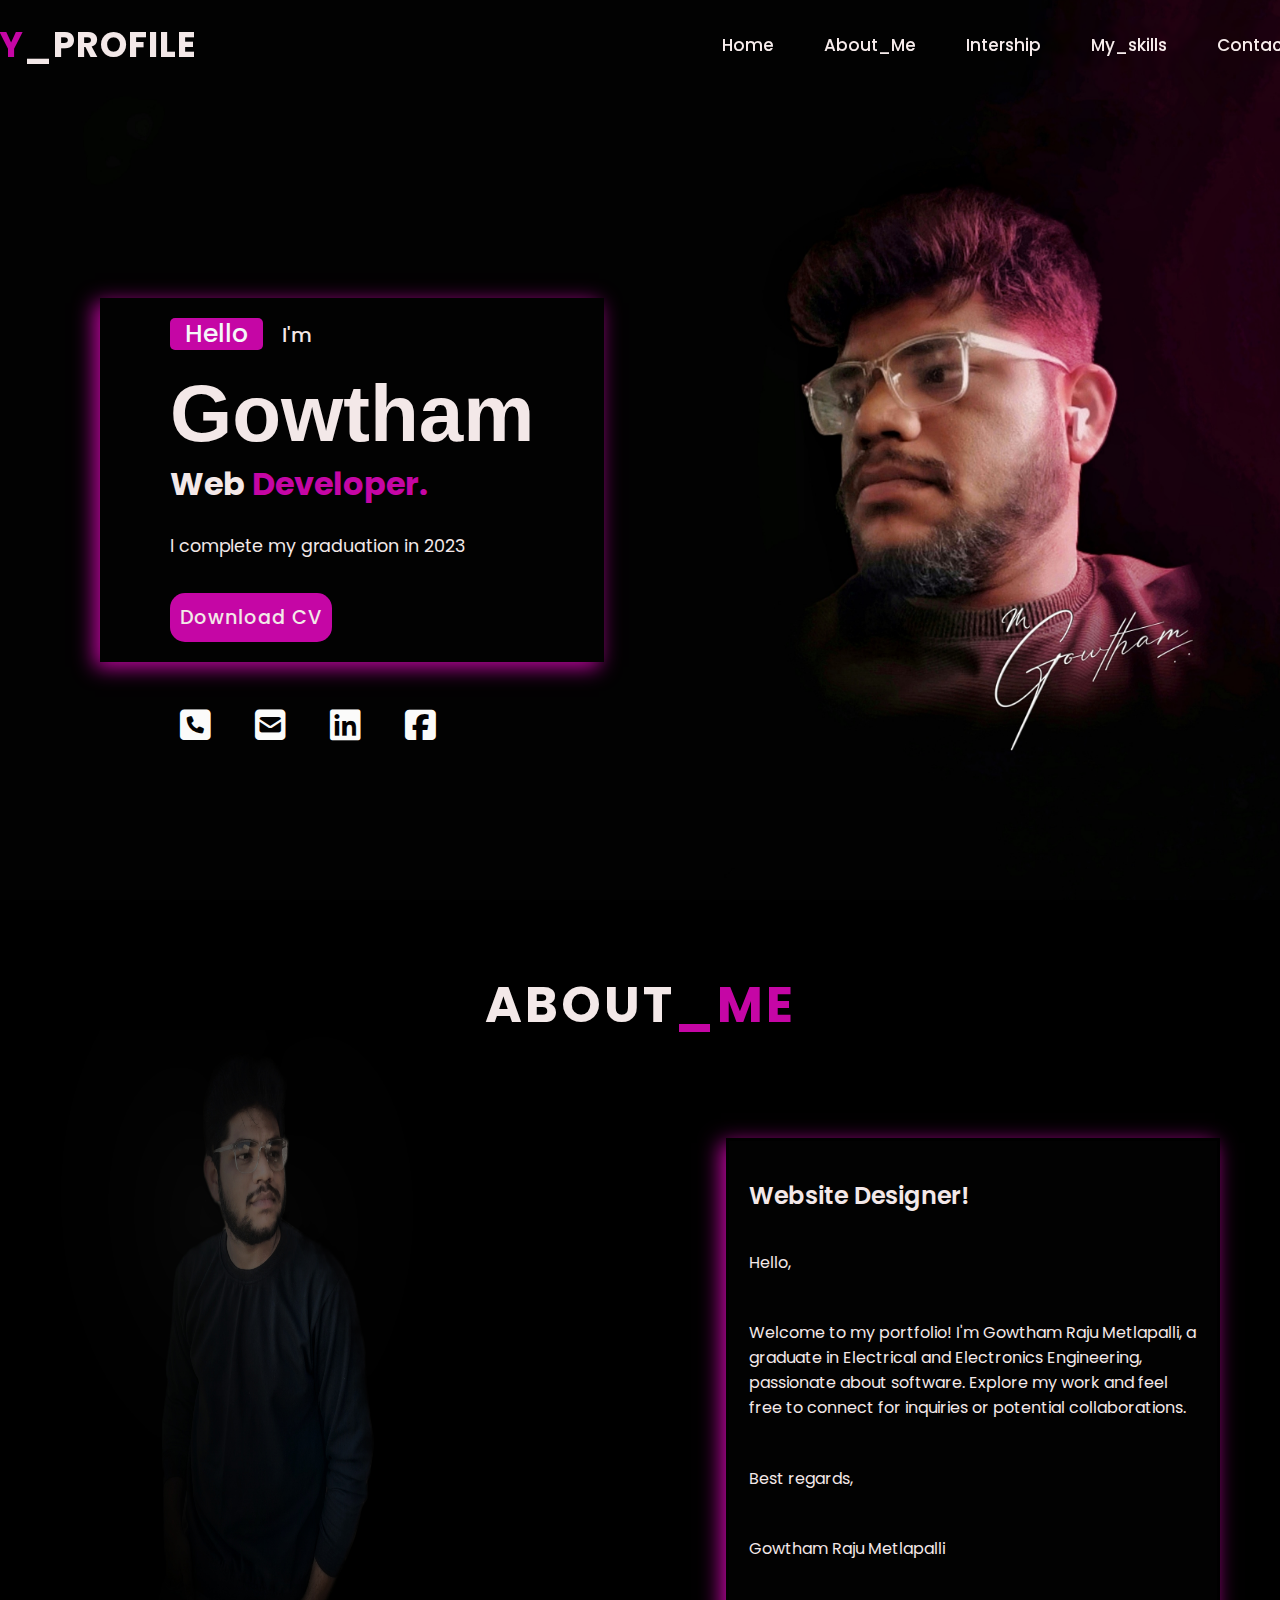
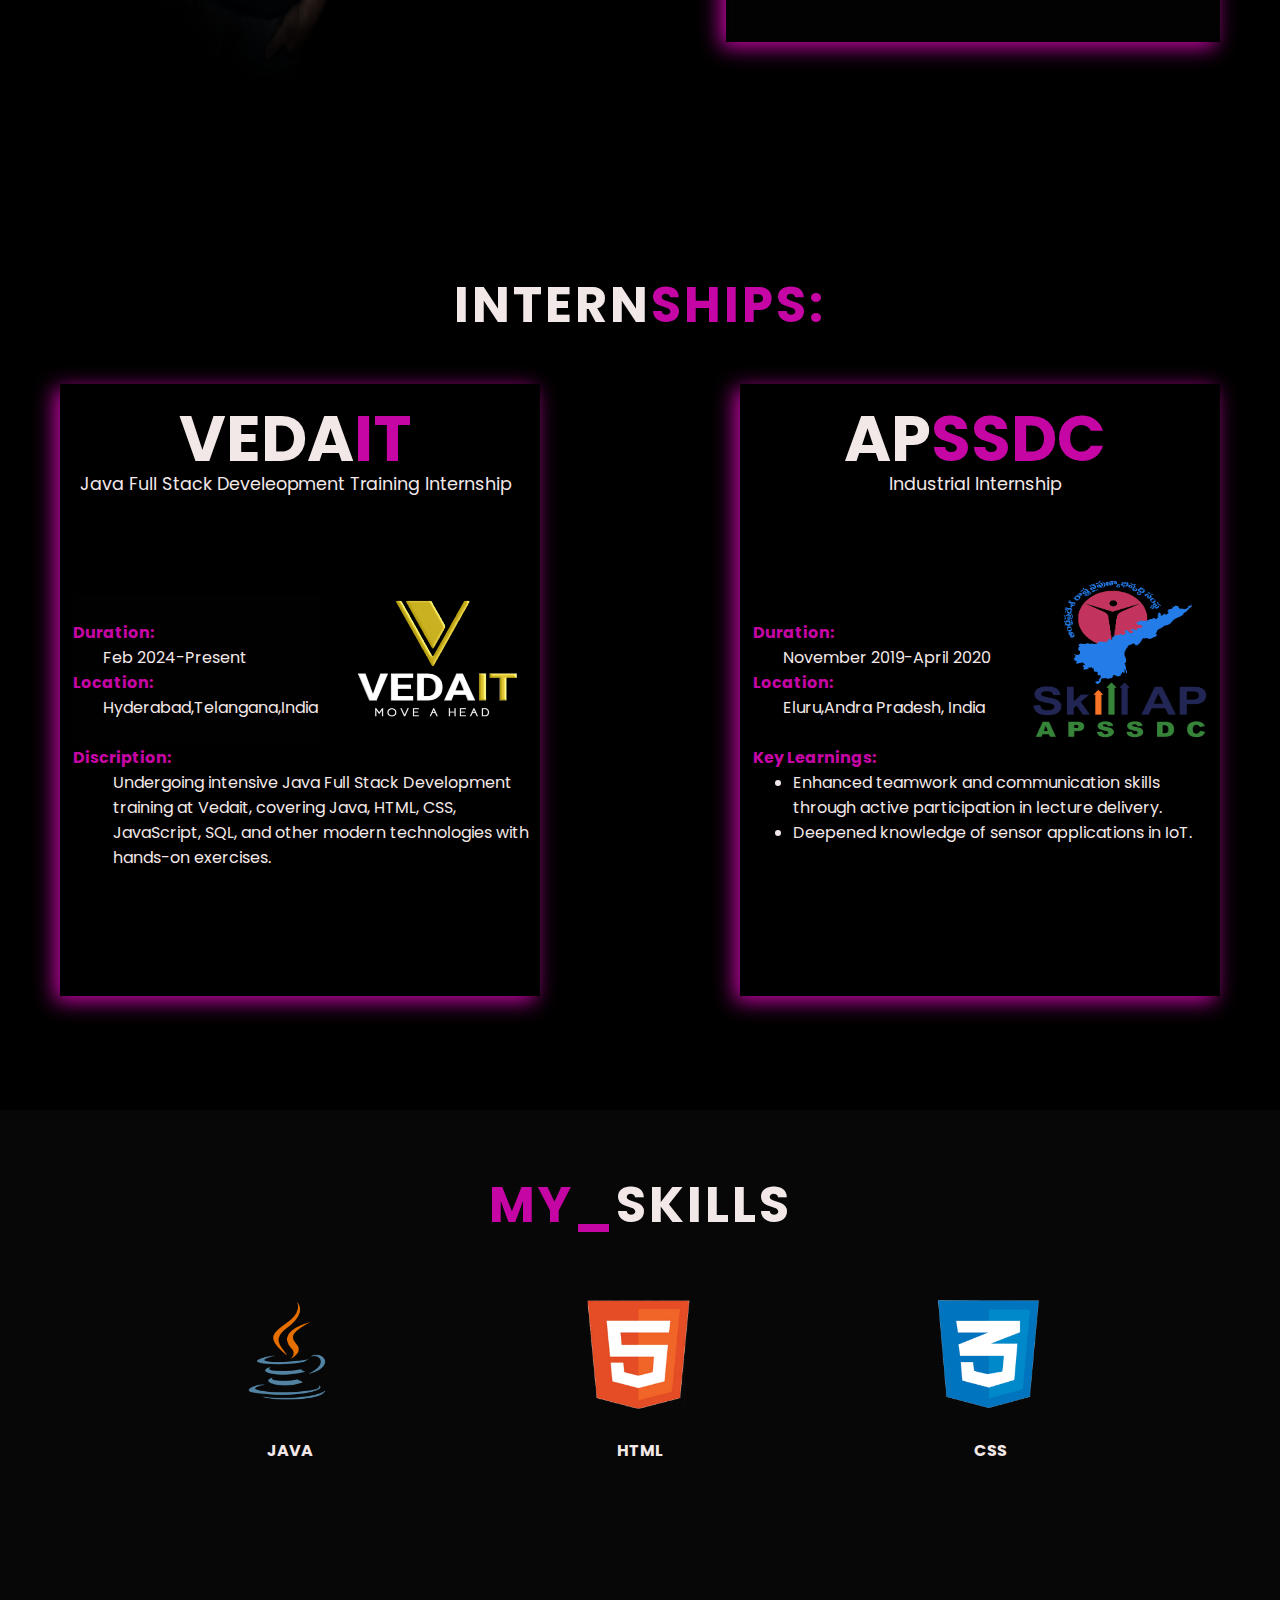
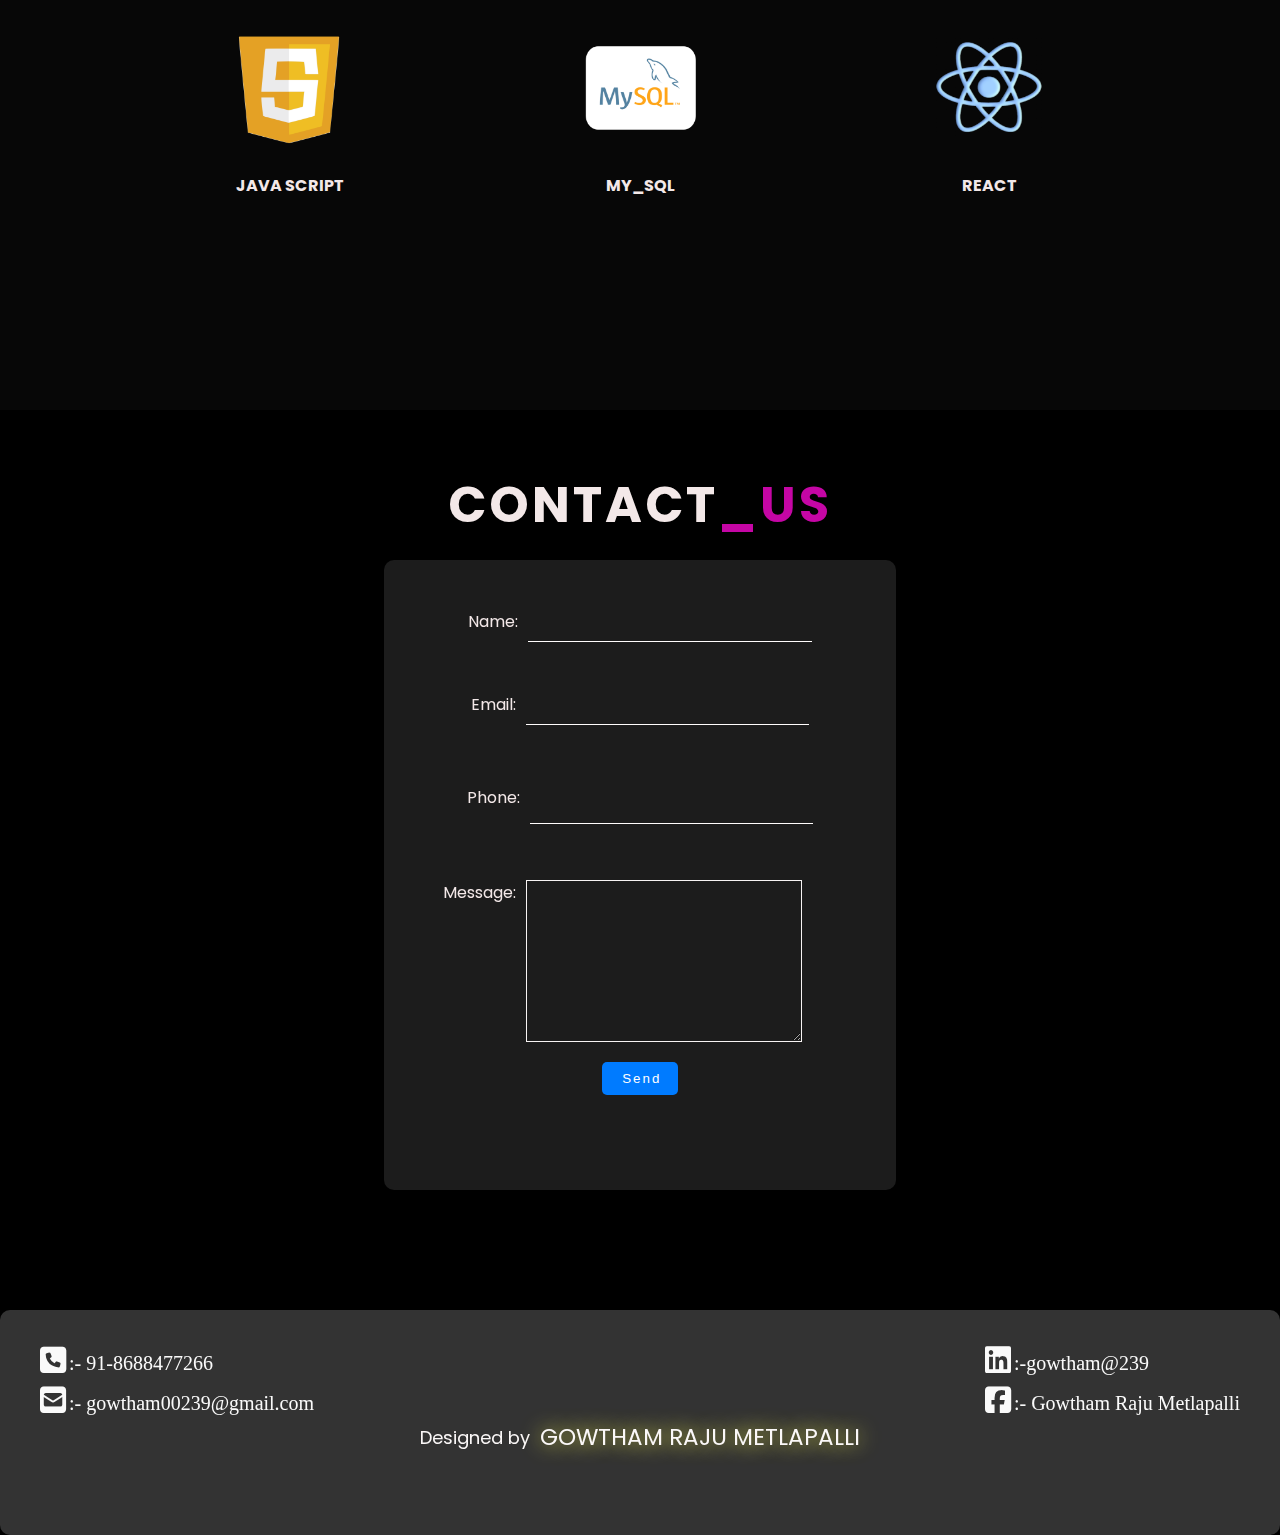
<file: index.html>
<!DOCTYPE html>
<html lang="en">
<head>
    <meta charset="UTF-8">
    <meta name="viewport" content="width=device-width, initial-scale=1.0">
    <link rel="stylesheet" href="index.css"/>
    <link rel="stylesheet" href="https://cdnjs.cloudflare.com/ajax/libs/font-awesome/6.5.1/css/all.min.css"/>

    <title>My_project</title>
</head>
<body>
    <div class="overall">
        <header>
            <a href="#" class="logo"><span>MY</span>_PROFILE</a>
            <ul class="navlist">
                <li><a href="#home" class="active">Home</a></li>
                <li><a href="#aboutme">About_Me</a></li>
                <li><a href="#intern">Intership</a></li>
                <li><a href="#skills">My_skills</a></li>
                <li><a href="#contact">Contact</a></li>
            </ul>
            <div class="menu-icon" id="menu-icon"></div>
        </header>

        <!-- home section -->

        <section class="home" id="home">
             <div class="home-shadow">
                <div class="home-text">

                  <div class="slide">
                      <span class="one">Hello</span>
                      <span class="two">I'm</span>
                  </div>
                    <h1>Gowtham</h1>
                    <h3>Web <span>Developer.</span></h3>
                    <p>I complete my graduation in 2023</p>
                  <div class="buttom">
                     <a href="https://drive.google.com/file/d/1J_DPB0yvGuO68vH9JXEGrk_2hTkgESmU/view?usp=sharing" class="btn">Download CV</a>
                  </div>
                  <div class="social">
                    <a href="#" class="phone"><i class="fa-solid fa-square-phone"></i></a>
                    <a href="#" class="mail"><i class="fa-solid fa-square-envelope"></i></a>
                    <a href="#" class="linkdin"><i class="fa-brands fa-linkedin"></i></a>
                    <a  href="https://www.facebook.com/Friendlygowtham/" class="facebook"><i class="fa-brands fa-square-facebook"></i></a>
                 </div>
                </div>
            </div>
           </section>
           <!-- about section -->
        <section class="aboutme" id="aboutme">
            <div class="about_title">
                <h2 class="about_title_text">ABOUT<span>_ME</span></h2>
            </div>
            <div class="about_content">
           <div class="aboutimg">
            <img src="myaboutpic2.png" width="20%" height="20%">
           </div>
            <div class="abouttext">
                <h4>Website Designer!</h4>
                <div class="sub_abouttext">
                  <p> Hello,</p> 
                    
                    <p>  Welcome to my portfolio! I'm Gowtham Raju Metlapalli, a graduate in Electrical and Electronics Engineering, passionate about software. Explore my work and feel free to connect for inquiries or potential collaborations.</p> 
                    
                    <p>Best regards,  </p>
                    <p>Gowtham Raju Metlapalli</p>
                
                </div>
                <!-- <a href="#" class="btn">More About</a> -->
            </div>
         </div>
        </section>
        <!-- Internship section -->
        <section class="intern"  id="intern">
            <div class="intern_title">
                <h2 class="intern_title_text">INTERN<span>SHIPS:</span></h2>
            </div>
            <div class="cource">
                <div class="java_dev">
                    <div class="java_title">
                    <h2 class="vedait">VEDA<span>IT</span></h2>
                    <p class="java1">Java Full Stack Develeopment Training Internship </h4>
                    </div>
                    <div class="java_block_text">
                        <div class="java__text">
                        <p class="java2" ><strong><span>Duration:</span></strong><br><p class="veda_location">Feb 2024-Present</p></p>
                        <p class="java2" ><strong><span>Location:</span></strong><br><p class="veda_location">Hyderabad,Telangana,India</p></p>
                        </div>
                    <div class="java_img">
                         <img  src="vedait_png.png">
                    </div>  
                    <div class="java_diss">
                     <p class="java3"><strong><span>Discription:</span></strong><br></p>
                     <div class="java_diss_text">
                       <p>Undergoing intensive Java Full Stack Development training at Vedait, covering Java, HTML, CSS, JavaScript, SQL, and other modern technologies with hands-on exercises.</p>
                      </div>
                    </div>
                </div>
                </div>
                <!-- ----------------------------------- -->
                <div class="apssdc_dev">
                    <div class="apssdc_title">
                    <h2 class="apssdc_eee">AP<span>SSDC</span></h2>
                    <p class="apssdc1">Industrial Internship</h4>
                    </div>
                    <div class="apssdc_block_text">
                        <div class="apssdc__text">
                        <p class="apssdc2" ><strong><span>Duration:</span></strong><br><p class="apssdc_location">November 2019-April 2020</p></p>
                        <p class="apssdc2" ><strong><span>Location:</span></strong><br><p class="apssdc_location">Eluru,Andra Pradesh, India</p></p>
                        </div>
                    <div class="apssdc_img">
                         <img  src="APSSDC.png">
                    </div>  
                    <div class="apssdc_diss">
                     <p class="apssdc3"><strong><span>Key Learnings:</span></strong><br></p>
                     <div class="apssdc_diss_text">
                        <ul>
                            <li>Enhanced teamwork and communication skills through active participation in lecture delivery.</li>
                             <li>Deepened knowledge of sensor applications in IoT.</li>
                        </ul>
                    </div>
                </div>
                </div>
                </div>
                </div>
        </section>
        <!-- skills section -->
        <section class="skills" id="skills">
            <!-- <div class="skills_overall"> -->
                <div class="skills_title">
                    <h2 class="skills_tag"><span>MY_</span>SKILLS</h2>
                </div>
                <div class="skills_elements">
                    <div class="skills_sub_div">
                         <img id="java" src="java1.png">
                         <h4>JAVA</h4>
                    </div>
                    <div class="skills_sub_div">
                        <img  id="html" src="html1.png">
                        <h4>HTML</h4>
                    </div> 
                    <div class="skills_sub_div">
                        <img id="css" src="css1.png">
                        <h4>CSS</h4>
                    </div> 
                    <div class="skills_sub_div">
                        <img id="js" src="js1.png">
                        <h4>JAVA SCRIPT</h4>
                    </div> 
                    <div class="skills_sub_div">
                        <img id="my_sql" src="my_sql1.png">
                        <h4>MY_SQL</h4>
                    </div>
                    <div class="skills_sub_div">
                        <img id="reat_js" src="react1.png">
                        <h4>REACT</h4>
                    </div>
                </div>
            <!-- </div> -->
        </section>
                <!-- contact section -->
        <section class="contact" id="contact">
            <div class="contact_title">
                <h2 class="contact_title_text"> CONTACT<span>_US</span></h2>
            </div>
            <div class="contact_form">
                <form action="mailto:gowtham00239@example.com" method="post">
                    <div class="form-group">
                        <div class="form_group_div">
                        <label for="name">Name:</label>
                        <input type="text" id="name" name="name" required>
                        </div>

                        <div class="form_group_div">
                        <label for="email">Email:</label>
                        <input type="email" id="email" name="email" required>
                        </div>

                        <div class="form_group_div">
                        <label for="phone_num">Phone:</label>
                        <input type="tel" id="phone" name="phone" required>
                        </div>

                        <div class="form_group_div_message">
                        <label for="message">Message:</label>
                        <textarea id="message" name="message" rows="4" required></textarea>
                        </div>

                    </div>
                    <div class="submit_div">
                    <button  type="submit">Send</button>
                    </div>
                </form>
            </div>
        </section>
        <!-- footer -->
        <footer>
            <div class="footer_contact_all">
            <div class="footer_contacts1">
            <a href="tel:8688477266" class="footer_icons" ><i id="phone" class="fa-solid fa-square-phone"></i> <p class="footer_icons_data">  :- 91-8688477266</p></a>
            <a href="mailto:gowtham00239@gmail.com" class="footer_icons" ><i id="mail" class="fa-solid fa-square-envelope"></i> <p class="footer_icons_data">  :- gowtham00239@gmail.com</p></a>
            </div>
            <div class="footer_contacts2">
            <a href="#"  class="footer_icons"  ><i id="linkdin" class="fa-brands fa-linkedin"></i><p class="footer_icons_data">  :-gowtham@239</p></a>
            <a  href="https://www.facebook.com/Friendlygowtham/"  class="footer_icons" ><i id="facebook" class="fa-brands fa-square-facebook"></i><p class="footer_icons_data">  :- Gowtham Raju Metlapalli</p></a>
           </div>
           </div>
           <div class="designer_all">
           <P class="designer">Designed by<p class="designer_name">GOWTHAM RAJU METLAPALLI</strong></P>
           </div>
        </footer>
        
    </div>
</body>
</html>
</file>
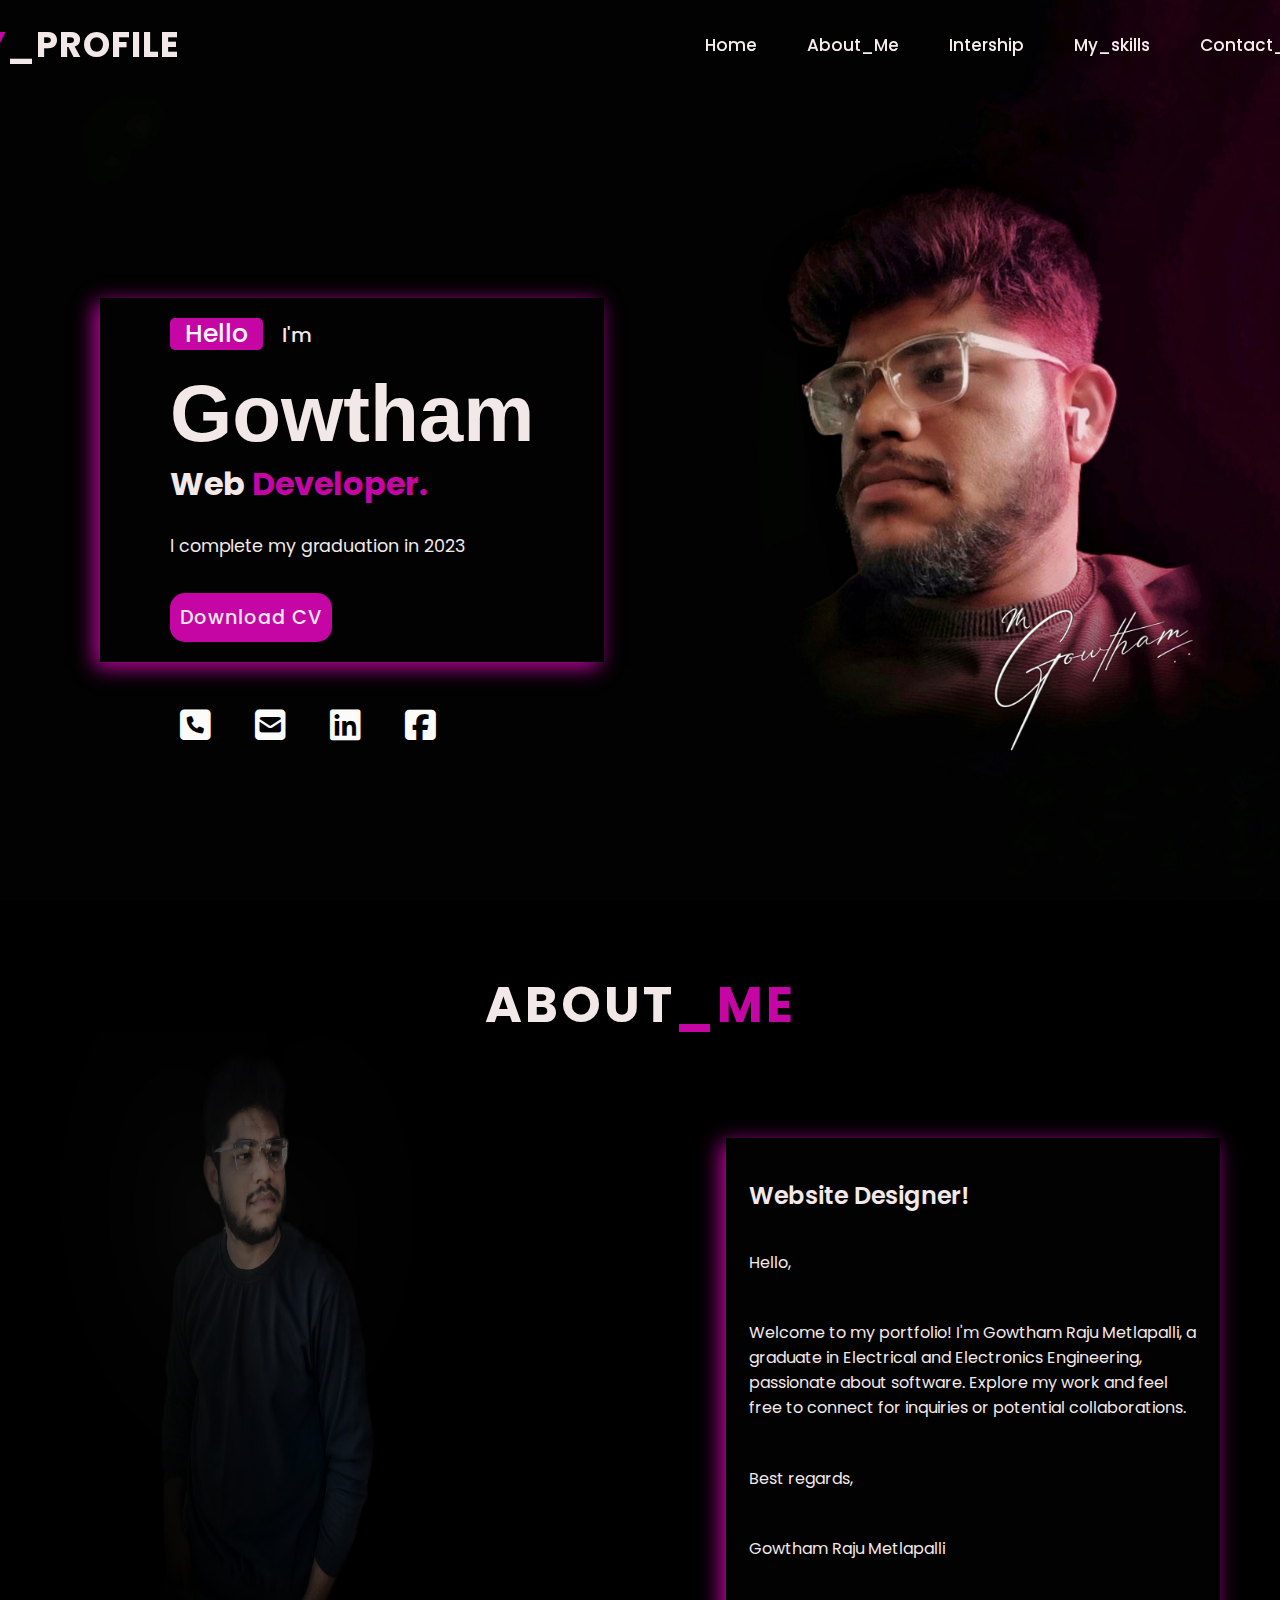
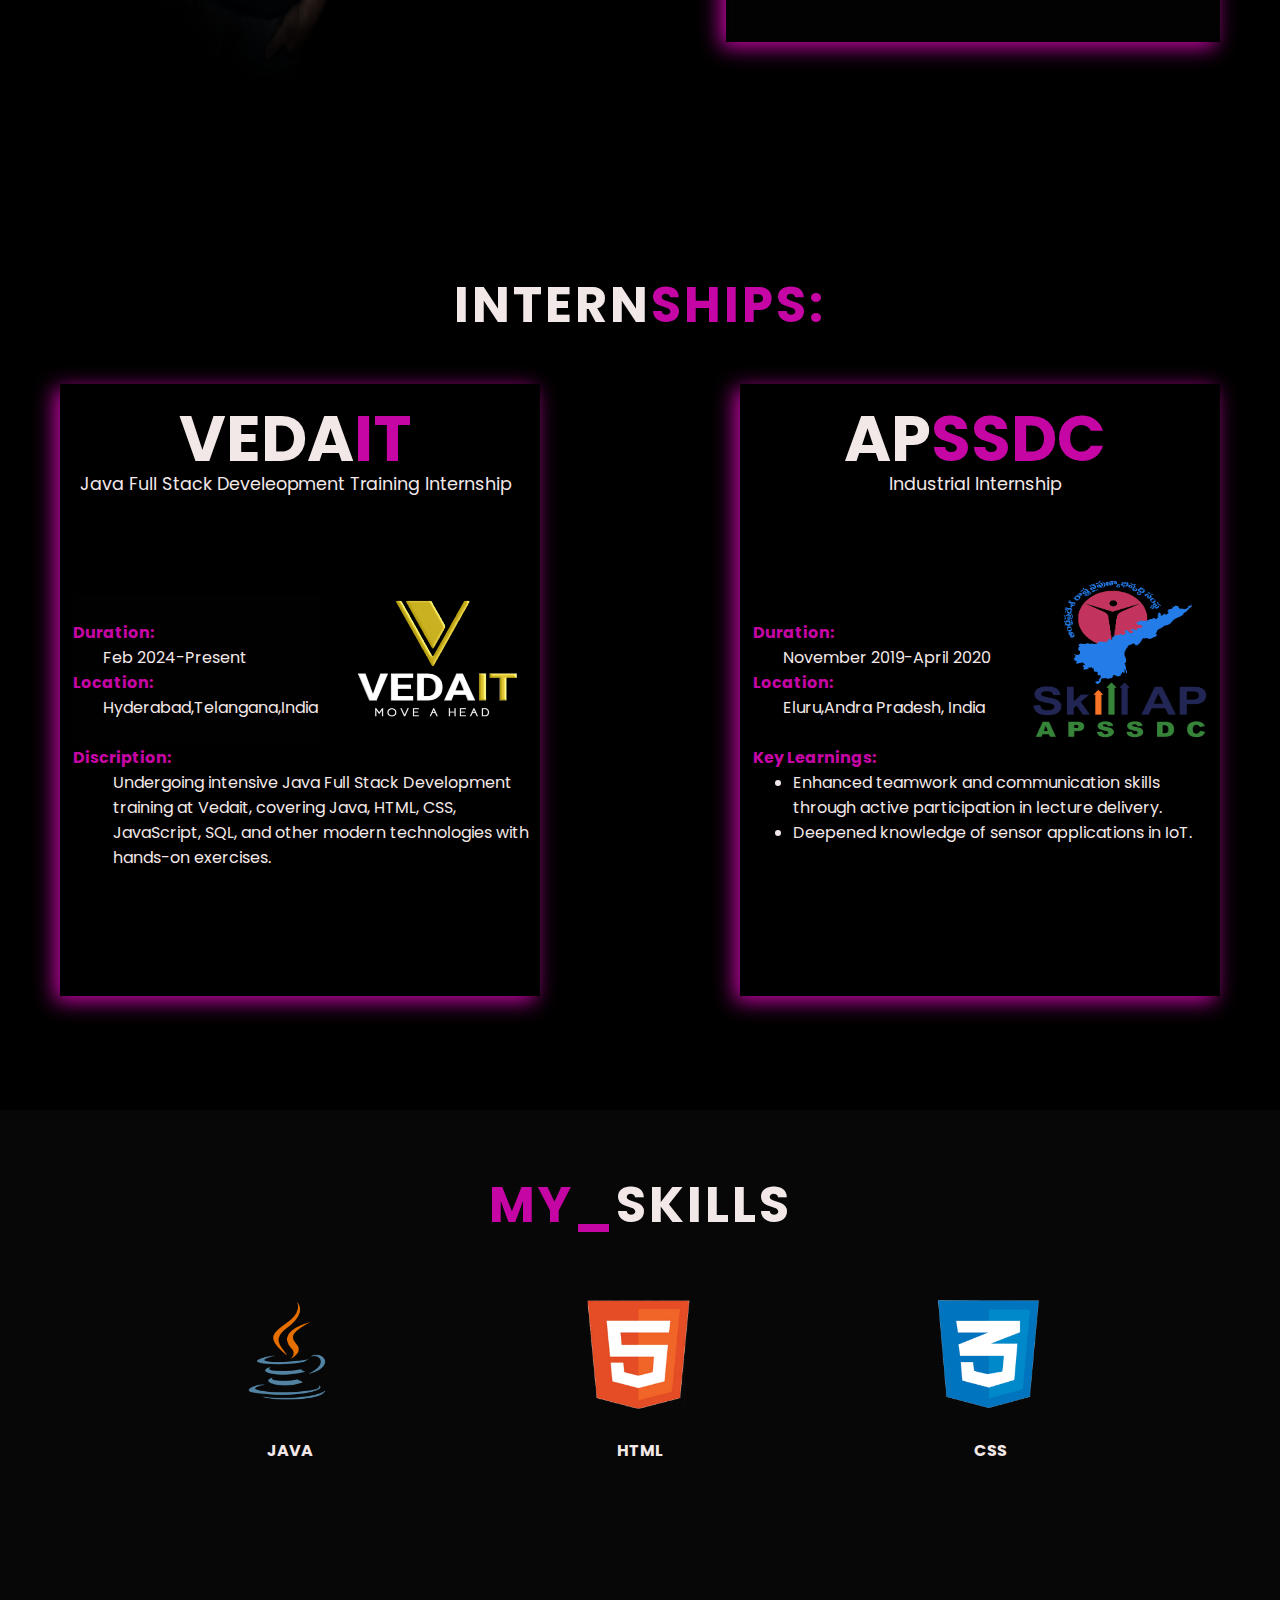
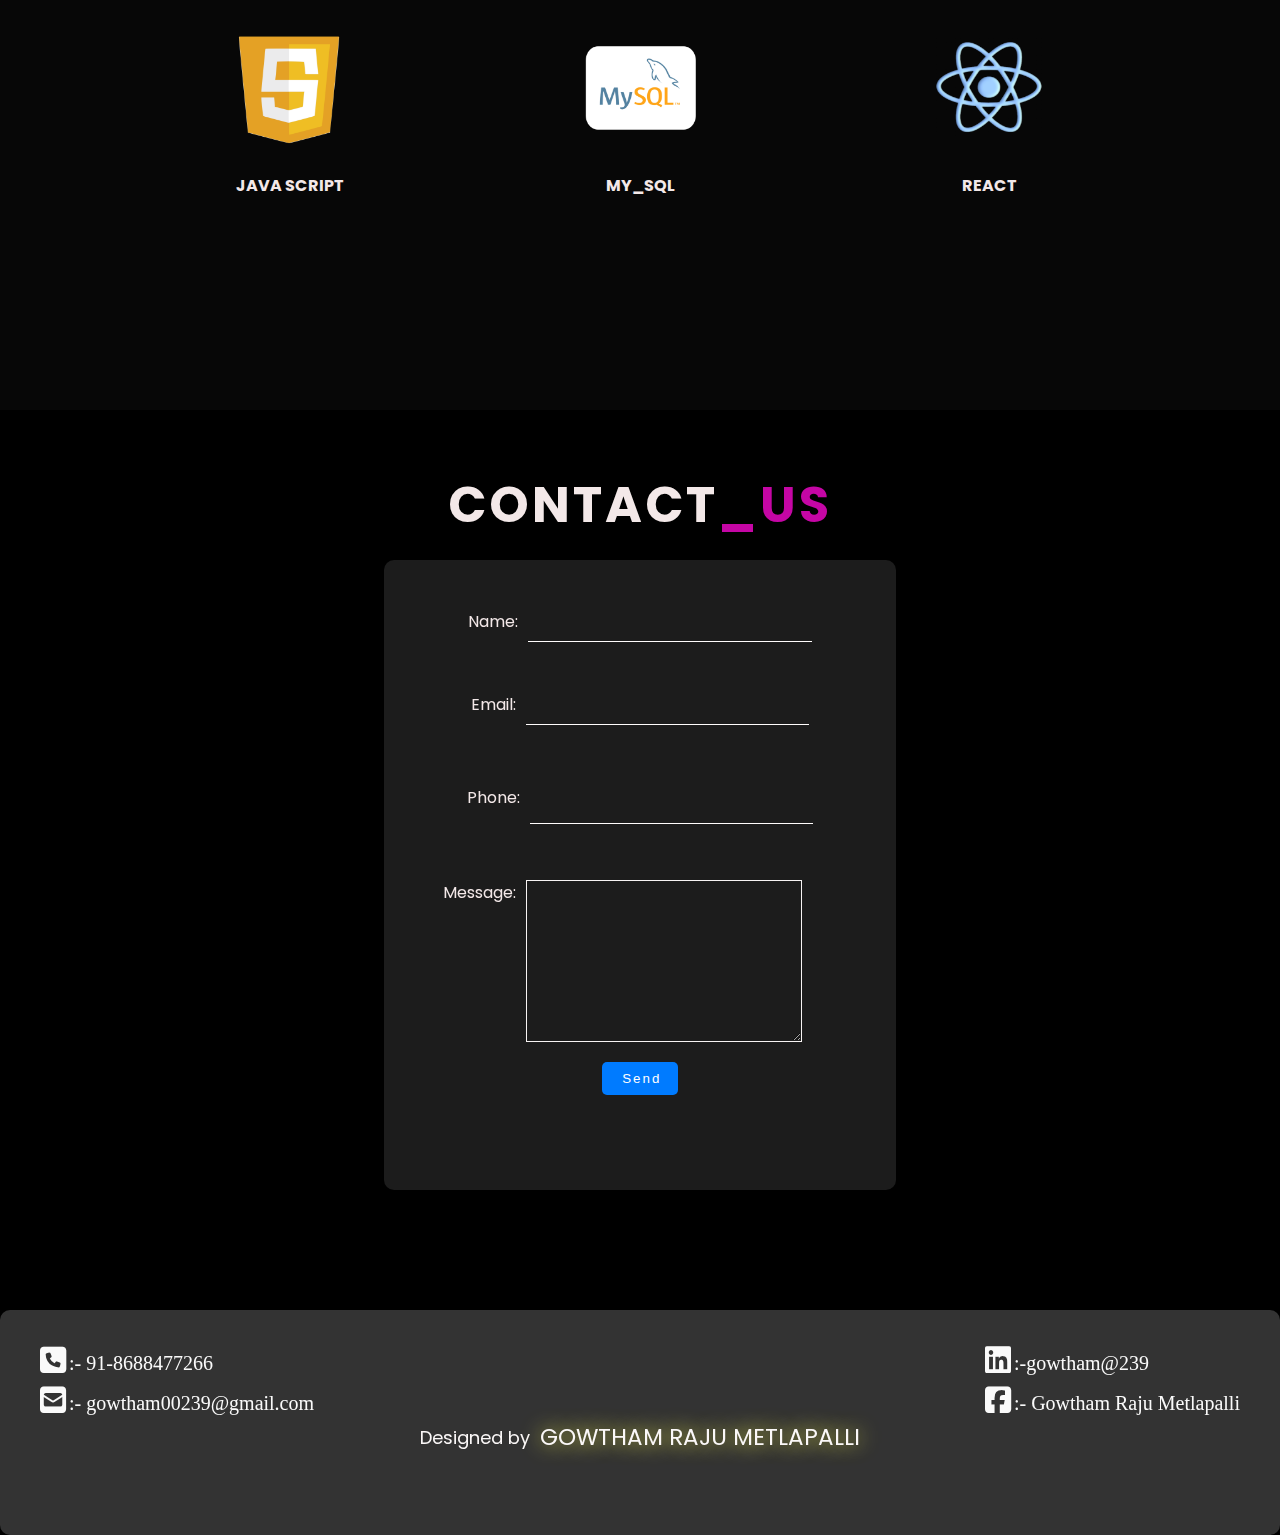
<file: My_account.html>
<!DOCTYPE html>
<html lang="en">
<head>
    <meta charset="UTF-8">
    <meta name="viewport" content="width=device-width, initial-scale=1.0">
    <link rel="stylesheet" href="My_projects.css"/>
    <link rel="stylesheet" href="https://cdnjs.cloudflare.com/ajax/libs/font-awesome/6.5.1/css/all.min.css"/>

    <title>My_project</title>
</head>
<body>
    <div class="overall">
        <header>
            <a href="#" class="logo"><span>MY</span>_PROFILE</a>
            <ul class="navlist">
                <li><a href="#home" class="active">Home</a></li>
                <li><a href="#aboutme">About_Me</a></li>
                <li><a href="#intern">Intership</a></li>
                <li><a href="#skills">My_skills</a></li>
                <li><a href="#contact">Contact_us</a></li>
            </ul>
            <div class="menu-icon" id="menu-icon"></div>
        </header>

        <!-- home section -->

        <section class="home" id="home">
             <div class="home-shadow">
                <div class="home-text">

                  <div class="slide">
                      <span class="one">Hello</span>
                      <span class="two">I'm</span>
                  </div>
                    <h1>Gowtham</h1>
                    <h3>Web <span>Developer.</span></h3>
                    <p>I complete my graduation in 2023</p>
                  <div class="buttom">
                     <a href="https://drive.google.com/file/d/1J_DPB0yvGuO68vH9JXEGrk_2hTkgESmU/view?usp=sharing" class="btn">Download CV</a>
                  </div>
                  <div class="social">
                    <a href="#" class="phone"><i class="fa-solid fa-square-phone"></i></a>
                    <a href="#" class="mail"><i class="fa-solid fa-square-envelope"></i></a>
                    <a href="#" class="linkdin"><i class="fa-brands fa-linkedin"></i></a>
                    <a  href="https://www.facebook.com/Friendlygowtham/" class="facebook"><i class="fa-brands fa-square-facebook"></i></a>
                 </div>
                </div>
            </div>
           </section>
           <!-- about section -->
        <section class="aboutme" id="aboutme">
            <div class="about_title">
                <h2 class="about_title_text">ABOUT<span>_ME</span></h2>
            </div>
            <div class="about_content">
           <div class="aboutimg">
            <img src="myaboutpic2.png" width="20%" height="20%">
           </div>
            <div class="abouttext">
                <h4>Website Designer!</h4>
                <div class="sub_abouttext">
                  <p> Hello,</p> 
                    
                    <p>  Welcome to my portfolio! I'm Gowtham Raju Metlapalli, a graduate in Electrical and Electronics Engineering, passionate about software. Explore my work and feel free to connect for inquiries or potential collaborations.</p> 
                    
                    <p>Best regards,  </p>
                    <p>Gowtham Raju Metlapalli</p>
                
                </div>
                <!-- <a href="#" class="btn">More About</a> -->
            </div>
         </div>
        </section>
        <!-- Internship section -->
        <section class="intern"  id="intern">
            <div class="intern_title">
                <h2 class="intern_title_text">INTERN<span>SHIPS:</span></h2>
            </div>
            <div class="cource">
                <div class="java_dev">
                    <div class="java_title">
                    <h2 class="vedait">VEDA<span>IT</span></h2>
                    <p class="java1">Java Full Stack Develeopment Training Internship </h4>
                    </div>
                    <div class="java_block_text">
                        <div class="java__text">
                        <p class="java2" ><strong><span>Duration:</span></strong><br><p class="veda_location">Feb 2024-Present</p></p>
                        <p class="java2" ><strong><span>Location:</span></strong><br><p class="veda_location">Hyderabad,Telangana,India</p></p>
                        </div>
                    <div class="java_img">
                         <img  src="vedait_png.png">
                    </div>  
                    <div class="java_diss">
                     <p class="java3"><strong><span>Discription:</span></strong><br></p>
                     <div class="java_diss_text">
                       <p>Undergoing intensive Java Full Stack Development training at Vedait, covering Java, HTML, CSS, JavaScript, SQL, and other modern technologies with hands-on exercises.</p>
                      </div>
                    </div>
                </div>
                </div>
                <!-- ----------------------------------- -->
                <div class="apssdc_dev">
                    <div class="apssdc_title">
                    <h2 class="apssdc_eee">AP<span>SSDC</span></h2>
                    <p class="apssdc1">Industrial Internship</h4>
                    </div>
                    <div class="apssdc_block_text">
                        <div class="apssdc__text">
                        <p class="apssdc2" ><strong><span>Duration:</span></strong><br><p class="apssdc_location">November 2019-April 2020</p></p>
                        <p class="apssdc2" ><strong><span>Location:</span></strong><br><p class="apssdc_location">Eluru,Andra Pradesh, India</p></p>
                        </div>
                    <div class="apssdc_img">
                         <img  src="APSSDC.png">
                    </div>  
                    <div class="apssdc_diss">
                     <p class="apssdc3"><strong><span>Key Learnings:</span></strong><br></p>
                     <div class="apssdc_diss_text">
                        <ul>
                            <li>Enhanced teamwork and communication skills through active participation in lecture delivery.</li>
                             <li>Deepened knowledge of sensor applications in IoT.</li>
                        </ul>
                    </div>
                </div>
                </div>
                </div>
                </div>
        </section>
        <!-- skills section -->
        <section class="skills" id="skills">
            <!-- <div class="skills_overall"> -->
                <div class="skills_title">
                    <h2 class="skills_tag"><span>MY_</span>SKILLS</h2>
                </div>
                <div class="skills_elements">
                    <div class="skills_sub_div">
                         <img id="java" src="java1.png">
                         <h4>JAVA</h4>
                    </div>
                    <div class="skills_sub_div">
                        <img  id="html" src="html1.png">
                        <h4>HTML</h4>
                    </div> 
                    <div class="skills_sub_div">
                        <img id="css" src="css1.png">
                        <h4>CSS</h4>
                    </div> 
                    <div class="skills_sub_div">
                        <img id="js" src="js1.png">
                        <h4>JAVA SCRIPT</h4>
                    </div> 
                    <div class="skills_sub_div">
                        <img id="my_sql" src="my_sql1.png">
                        <h4>MY_SQL</h4>
                    </div>
                    <div class="skills_sub_div">
                        <img id="reat_js" src="react1.png">
                        <h4>REACT</h4>
                    </div>
                </div>
            <!-- </div> -->
        </section>
                <!-- contact section -->
        <section class="contact" id="contact">
            <div class="contact_title">
                <h2 class="contact_title_text"> CONTACT<span>_US</span></h2>
            </div>
            <div class="contact_form">
                <form action="mailto:gowtham00239@example.com" method="post">
                    <div class="form-group">
                        <div class="form_group_div">
                        <label for="name">Name:</label>
                        <input type="text" id="name" name="name" required>
                        </div>

                        <div class="form_group_div">
                        <label for="email">Email:</label>
                        <input type="email" id="email" name="email" required>
                        </div>

                        <div class="form_group_div">
                        <label for="phone">Phone:</label>
                        <input type="tel" id="phone" name="phone" required>
                        </div>

                        <div class="form_group_div_message">
                        <label for="message">Message:</label>
                        <textarea id="message" name="message" rows="4" required></textarea>
                        </div>

                    </div>
                    <div class="submit_div">
                    <button  type="submit">Send</button>
                    </div>
                </form>
            </div>
        </section>
        <!-- footer -->
        <footer>
            <div class="footer_contact_all">
            <div class="footer_contacts1">
            <a href="tel:8688477266" class="footer_icons" ><i id="phone" class="fa-solid fa-square-phone"></i> <p class="footer_icons_data">  :- 91-8688477266</p></a>
            <a href="mailto:gowtham00239@gmail.com" class="footer_icons" ><i id="mail" class="fa-solid fa-square-envelope"></i> <p class="footer_icons_data">  :- gowtham00239@gmail.com</p></a>
            </div>
            <div class="footer_contacts2">
            <a href="#"  class="footer_icons"  ><i id="linkdin" class="fa-brands fa-linkedin"></i><p class="footer_icons_data">  :-gowtham@239</p></a>
            <a  href="https://www.facebook.com/Friendlygowtham/"  class="footer_icons" ><i id="facebook" class="fa-brands fa-square-facebook"></i><p class="footer_icons_data">  :- Gowtham Raju Metlapalli</p></a>
           </div>
           </div>
           <div class="designer_all">
           <P class="designer">Designed by<p class="designer_name">GOWTHAM RAJU METLAPALLI</strong></P>
           </div>
        </footer>
        
    </div>
</body>
</html>
</file>
<file: index.css>
@import url('https://fonts.googleapis.com/css2?family=Poppins:ital,wght@0,100;0,200;0,300;0,400;0,500;0,600;0,700;0,800;0,900;1,100;1,200;1,300;1,400;1,500;1,600;1,700;1,800;1,900&display=swap');
*{
    margin: 0;
    padding: 0;
    box-sizing: border-box;
    text-decoration: none;
    scroll-behavior: smooth;
    /* list-style: none; */
    font-family: "Poppins", sans-serif;
}
:root{
    --main-text-size:35px;
    --bg-color:#000000;
    --second-bg-color:#f7ecec;
    --text-color:rgb(243, 232, 232);
    --second-text-color:#f1dcdc;
    --main-color:rgb(197, 6, 165);
    --big-font:5rem;
    --h2-font:3rem;
    --p-font:1.1rem;
    --intern-size:4rem;
    --title-text:50px;
}
body{
    background: var(--bg-color);
    color:var(--text-color);
    margin: 0%;
    padding: 0%;
}
header{
    margin-top:20PX;
    position: fixed;
    width: 100%;
    height: 50px;
    top: 0;
    right: 0;
    z-index: 1000;
    display: flex;
    align-items: center;
    justify-content: center;
    backdrop-filter: blur(2px);
    background-color: rgba(255, 255, 255,0);
    padding: 22px 15%;
    transition: all.45s ease;
    border-bottom: 1px solid transparent;
    text-decoration: none;

}
.logo{
    color:var(--text-color);
    font-size:var(--main-text-size);
    font-weight:700;
    letter-spacing: 1px;
    margin-right: 500px;
    /* z-index:1000; */
    text-decoration: none;

}
span{
    color: var(--main-color);
}
.navlist{
    display:flex;
    /* justify-items:end;
    align-items: center; */
    list-style: none;
    

}
.navlist  a{
    width: 200px;
    color:var(--second-bg-color);
    font-size: 17px;
    font-weight: 500;
    margin:0 25px;
    transition:all .45s ease;
    text-decoration: none;

    /* list-style: none; */

}
.navlist li a:hover{
    color:var(--main-color);
}
.navlist a:active{
    color: var(--main-color);
}
#menu-icon{
    font-size: 35px;
    color:var(--text-color);
    z-index:1000;
    cursor:pointer;
    margin-left: 25px;
    display: none;
    
}
.home{
    display: block;
    /* position: relative; */
    height: 100vh;
    width: 100%;
    background-image:url("HomeBG10.jpg");
    background-size: cover;
    background-position: center;
    display: flex;
    align-items: center;
    justify-content:left;
    padding: 0%;
    margin: 0%;
    /* position: absolute; */
    /* right: 0%; */
    margin-bottom: 10px;
    /* margin-top: 100px; */
}
.home-shadow {
    margin-left: 100px;
    margin-top: 60px;
    box-shadow: -5px 5px 20px var(--main-color);
    z-index: 1; 
    position: relative;
}

.home-text{
padding:70px;
padding-top:20px;
padding-bottom: 20px;

    
}
.slide{
    margin-bottom:20px;
}
.one{
    display: inline-block;
    margin-right: 15px;
    padding: 0 15px;
    line-height:32px;
    font-size:var(--p-font);
    font-weight:500;
    font-size: 25px;
    border-radius:5px;
    background: var(--main-color);
    color:#f5f7f9;
    font-family:var(--h2-font);
}
.two{
    display:inline-block;
    color:var(--text-color);
    font-size:20px;
    font-weight: 500;
}
.home-text h1{
    padding: 0%;
    margin: 0%;
    font-size:var(--big-font);
    font-weight: 700;
    color: var(--text-color);
    line-height: 1.1;
    margin: 0 0 8px;
    font-family: 'Segoe UI', Tahoma, Geneva, Verdana, sans-serif;
}
.home-text h3{
    color: var(--text-color);
    margin: 0 0 35px;
    margin-bottom: 30px;
    font-size: 2rem;
    font-weight: 700;
    line-height: 1.1;
}   
.home-text p{
    color: var(--second-color);
    font-size: var(--p-font);
    line-height: 1.8;
    margin-bottom: 30px;
}   
.button{
    display: inline-block;
    align-items:center;
    justify-content:center;
    
} 
.btn{
    display:inline-block;
    padding: 10px;
    background-color: var(--main-color);
    border-radius:15px;
    color:var(--text-color);
    font-size: 1.2rem;
    letter-spacing: 1px;
    font-weight:500;
    transition:all.45s ease;
    text-decoration: none;


}
.btn:hover{
    transform:scale(0.9);
}
.social{
    position:absolute;
    left:0;
    bottom: -100px;
    width: 100%;
    padding: 10px;
    padding-left: 80px;
    box-sizing: border-box;
    letter-spacing:20px;
    /* margin-left:100px; */
    margin-bottom: 0%;
    /* margin-top:40%; */
}
.social a{
    font-size: 35px;
    color: rgb(251, 251, 250);

}
.linkdin:hover {
    color: blue;
}
.phone:hover {
    color:rgb(23, 154, 47)
}
.mail:hover {
    color:rgb(77, 2, 12)
}
.facebook:hover {
    color:rgb(73, 33, 184)
}
/* ===============================about me section=========================== */
.aboutme{
    /* display: grid;
    grid:auto auto;
    grid-template-columns: repeat(2,1fr);
    align-items: center;
    gap:1.5rem;
    z-index: 10000;
    padding: 100px;
    background-color: #f07d09; */
    height: 100vh;
    padding: 0%;
    margin: 0%;
    height: 100vh;
    width: 100%;
    background:var(--bg-color);
    display: flex;
    flex-direction: column;
    align-items: center;
    padding: 0;
}
.about_title{
    background-color:none;
    width: 100%;
    display: flex;
    justify-content: center;
    align-items: center;
    /* box-sizing: border-box; */
    margin:0%;
    margin-top: 70px;
    letter-spacing: 3px;
    /* margin-bottom: 70px; */
}
.about_title .about_title_text{
    font-size:var(--title-text);
    line-height: 1;
}
.about_content{
    display: flex;
    justify-content: center; /* Center horizontally */
    align-items: center; 
    height: 80vh; /* Full viewport height */
    background-color: #2195f300;
    padding:0%;
    padding-right: 20px;
    padding-left: 20px;
    margin: 0 auto; /* Center horizontally */
    max-width: 1200px;
    gap: 200px;
}
.aboutimg {
    background-color: #f0560900;
    max-width:530px;
    height: auto;
    width: 100%;
    height: 100%;
    /* padding-top: 30px; */
     /* border-radius: 5px;  */
    /* padding:100px; */
    /* padding-top: 150px; */
    /* //padding-left: 150px; */
    /* padding-right: 0%; */
    /* border-radius: 10px solid rgba(94, 94, 108, 0.09); */
    /* box-shadow: -5px 5px 20px var(--main-color); */
}
.abouttext{
    /* width: 60%; */
    /* padding-right: 100px; */
    max-width:530px;
    height: auto;
    width: 100%;
    height: 70%;
    background-color: #020202;
    padding: 20px;
    /* border-radius: 30px; */
    border:solid black;
    box-shadow: -5px 5px 20px var(--main-color);

}
.aboutimg img{
    width: 90%;
    height:90%;
}
.abouttext h2{
    font-size: var(--h2-font);
    line-height: 1;
}
.abouttext h4{
    font-size:24px;
    font-weight: 600;
    color:var(--text-color);
    line-height:1.7;
    margin:15px 0 10px;
    background-color: #f3090900;

}
/* .sub_abouttext  p{
    color:var(--second-color);
    font-size:VAR(--p-font);
    font-family: cursive;
    line-height: 15px;
    margin-bottom: 4rem;
    background-color: #067efe;
} */
.sub_abouttext{
    background-color: #0a8f0c00;
    /* padding: 100px; */
    height:78%;
    width: 100%;
    /* margin: 100px; */
    padding: 0%;
    margin: 0%;
    display:flex;
    flex-direction: column;
    justify-content: space-around;
    /* align-items: center; */
}
/* ===============================internship section=========================== */
.intern{
    height: 100vh;
    padding: 0%;
    margin: 0%;
    height: 100vh;
    width: 100%;
    background:#000000;
    display: flex;
    flex-direction: column;
    align-items: center;
    padding: 0;
}
.intern_title{
    background-color:rgba(128, 0, 128, 0);
    width: 100%;
    display: flex;
    justify-content: center;
    align-items: center;
    margin:0%;
    margin-top: 70px;
    letter-spacing: 3px;
}
.intern_title .intern_title_text{
    font-size:var(--title-text);
    line-height: 1;
}
.cource {
    display: flex;
    justify-content: center; /* Center horizontally */
    align-items: center; 
    height: 80vh; /* Full viewport height */
    background-color: #118ef500;
    padding:0%;
    padding-right: 20px;
    padding-left: 20px;
    margin: 0 auto; /* Center horizontally */
    max-width: 1200px;
    gap: 200px;
}

.cource .java_dev,
.cource .apssdc_dev {
    max-width:530px;
    height: auto;
    width: 100%;
    height: 85%;
    background-color: #000000;
    padding: 20px;
    padding-left: 10px;
    /* border-radius: 30px; */
    border:solid black;
    box-shadow: -5px 5px 20px var(--main-color);
}
.java_title{
    display: flex;
    flex-direction: column;
    align-items: center; 
    justify-content: center;
}
.vedait{
    font-size:var(--intern-size);
    line-height: 1;
}
.java1{
    font-size: var(--p-font);
}
.java_block_text{
    display: grid;
    grid-area:'java_text java_text java_text java_img java_img'
              'java_diss java_diss java_diss java_diss java_diss';
    /* flex-direction: center;
    align-items: center; */
    max-width: 1200px;
    background: #e911a800;
    margin:0%;
    margin-top: 20px;
    width: 105%;
    height: 77%;
}
.java__text{
    grid-area: javatext;
    width:5000px;
    background: #c57a3803;
    padding: 0%;
    padding-top: 25px;
    height:40%;
    width: 53%;
    margin-top: 20px;
}
.veda_location{
    margin-left: 30px;
    background-color: #e911a800;
}
.java_img{
    grid-area: java_img;
    height:45%;
    width: 45%;
    /* margin-top: 100px; */
    margin-left: 260px;
}
.java_img img{
    height:100%;
    width: 100%;
    /* margin-left: 50px; */
    background-color: #2195f300;
    padding: 0%;

}
.java_diss{
    margin-top: 170px;
    grid-area: java_diss;
    height:150px;
    width: 100%;
    /* height: 40%; */
    background-color: #2195f300;
}
.java_diss_text{
    padding: 0%;
    padding-left: 40px;
}
.apssdc_title{
    display: flex;
    flex-direction: column;
    align-items: center; 
    justify-content: center;
}
.apssdc_eee{
    font-size:var(--intern-size);
    line-height: 1;
}
.apssdc1{
    font-size: var(--p-font);
}
.apssdc_block_text{
    display: grid;
    grid-area:'java_text java_text java_text java_img java_img'
              'java_diss java_diss java_diss java_diss java_diss';
    /* flex-direction: center;
    align-items: center; */
    max-width: 1200px;
    background: #c20c8b00;
    margin:0%;
    margin-top: 20px;
    width: 105%;
    height: 77%;
}
.apssdc__text{
    grid-area: javatext;
    width:5000px;
    background: #c57a3800;
    padding: 0%;
    padding-top: 25px;
    height:40%;
    width: 53%;
    margin-top: 20px;
}
.apssdc_location{
    margin-left: 30px;
    background-color: #e911a800;
}
.apssdc_img{
    grid-area: java_img;
    height:45%;
    width: 45%;
    /* margin-top: 100px; */
    margin-left: 260px;
}
.apssdc_img img{
    height:100%;
    width: 100%;
    /* margin-left: 50px; */
    background-color: #2195f300;
    padding: 0%;

}
.apssdc_diss{
    margin-top: 170px;
    grid-area: java_diss;
    height:150px;
    width: 100%;
    /* height: 40%; */
    background-color: #2195f300;
}
.apssdc_diss_text{
    padding: 0%;
    padding-left: 40px;
}
.apssdc_diss_text {
    padding: 0%;
    padding-left: 40px;
}
.apssdc_diss_text ul {
    list-style: disc;
}
/* ===============================section section=========================== */


.skills{
    padding: 0%;
    margin: 0%;
    height: 100vh;
    width: 100%;
    background: #070707;
    display: flex;
    flex-direction: column;
    align-items: center;
    padding: 0;
}
.skills_title{
    background-color: #f07c0900;
    width: 100%;
    display: flex;
    justify-content: center;
    align-items: center;
    margin:0%;
    margin-top: 70px;
    letter-spacing: 3px;
    margin-bottom: 30px;
}
.skills_tag{
font-size:var(--title-text);
line-height: 1;
}
.skills_elements {
    display: grid;
    grid-template-columns: auto auto auto;
    grid-gap: 60px 200px;
    background-color: #2195f300;
    padding: 10px; 
    margin: 0 ;
    margin-top:20px;
    max-width: 1200px; 
    height: 70%;
}

.skills .skills_elements .skills_sub_div {
    background-color: #e89b4e00; /* Increased specificity */
    height:180px;
    width: 150px;
    display:grid;
    grid-template-columns: auto;
    grid-template-rows: auto;
    grid-gap:0%;
    /* justify-content:center;
    align-items: center;
    flex-direction:row; */
}
.skills .skills_elements .skills_sub_div img{
    width: 85%;
    height: 85%;
    margin: 0%;
    margin-left: 10px;
}
.skills .skills_elements .skills_sub_div h4{
    display: flex;
    justify-content:center;
    align-items: center;
    margin: 0%;
}
/* ===============================contact section=========================== */
.contact{
    padding: 0%;
    margin: 0%;
    height: 100vh;
    width: 100%;
    background: #e911a800;
    display: flex;
    flex-direction: column;
    align-items: center;
    padding: 0;
}
.contact_title{
    background-color: #f07c0900;
    width: 100%;
    display: flex;
    justify-content: center;
    align-items: center;
    margin:0%;
    margin-top: 70px;
    letter-spacing: 3px;
    margin-bottom: 30px;
}
.contact_title_text{
    font-size:var(--title-text);
    line-height: 1;
}
.contact_form{
    height: 70%;
    width:40%;
    backdrop-filter: blur(2px);
    background-color: rgba(255, 255, 255, 0.108);  
    padding: 20px;
    display:grid;
    grid-template-columns: auto;
    grid-template-rows: auto;
    grid-gap:0%;
    border-radius: 10px;
}
.form-group{
    display:grid;
    grid-template-columns: auto;
    grid-template-rows: auto;
    grid-gap:0%;
    height: 80%;
    margin:0%;
   
}
.form_group_div{
    /* margin-bottom: 20px; */
    display: flex;
    align-items: center; 
    justify-content: center;
    background-color: #e911a800;
    /* justify-content: space-between; */
}
.form-group input{
    margin-left: 10px;
    border: none;
    background-color: #05050500;
    border-bottom: 1px solid rgb(255, 252, 252);
    width: 60%;
    height:50%;
    cursor:text;
    padding-left:10px;
    font-size:15px;
    color: #fff;
}
.form_group_div_message{
    margin-bottom: 20px;
    margin-top: 30px;
    display: flex;
    /* align-items: center;  */
    justify-content: center;
    background-color: #e9551100;
    height: 80%;
    margin-right: 35px;
    /* width: 100%; */
    
}
.form_group_div_message textarea{
    margin-left: 10px;
    background-color: #07070700;
    border: 1px solid rgb(247, 243, 243);
    width: 63%;
    color: #fdfbfb;
    padding-left:10px;
    /* line-height: 1; */
    font-size:15px;
}
.submit_div{
    display: flex;
    justify-content: center;
    align-items: center;
}
button[type="submit"]{
    background-color: #007bff;
    color: #fff;
    border: none;
    padding: 10px 20px;
    border-radius: 5px;
    cursor: pointer;
    margin: 10px;
    width: 16%;
    letter-spacing: 2px;
    font-family: Arial, Helvetica, sans-serif;
    line-height:1;
}
    button[type="submit"]:hover {
        background-color: #0056b3;
     
}
footer{
    height:25vh;
    background-color: #bebebe45;
    /* display: flex;
    justify-content: center;
    align-items: center; */
    padding: 30px;
    padding-left: 40px;
    padding-right: 40px;
    filter: blur();
    border-radius: 10px;
}
.footer_contact_all{
    display:flex;
    justify-content: center;
    /* align-items: center; */
    background-color: #f8f8f400;
    height:80px;
    justify-content: space-between;
}
.footer_contacts1{
    /* display:flex;
    justify-content: center;
    align-items: center; */
    display: flex;
    flex-direction: column;
    justify-content:space-around;
    grid-area: contact_1;
    background-color: #13a76200;
}
.footer_contacts2{
    display: flex;
    justify-content:space-around;
    flex-direction: column;
    grid-area: contact_2;
    background-color: #f0420d00;
}
.footer_icons{
    display: flex;
    /* justify-content:center; */
    /* flex-direction: column; */
}

 #phone  {
    /* height: 100px; */
    /* width:100px; */
    /* size: 20px; */
    font-size: 30px; 
    color: #fafafa;


}
#facebook{
    font-size: 30px; 
    color: #fafafa;


}
#linkdin{
    font-size: 30px; 
    color: #fafafa;

}
#mail{
    font-size: 30px; 
    color: #fafafa;

}
#phone:hover{
    /* height: 100px; */
    /* width:100px; */
    /* size: 20px; */
    color: #0a8f0c;
}
#facebook:hover{
    color: #3456f0;

}
#linkdin:hover{
    color: #2225cc;

}
#mail:hover{
    color: #bd3939;

}
.footer_icons_data{
    display: flex;
    align-items: end;
    font-size: 20px;
    font-family: 'Times New Roman', Times, serif;
    margin-left: 3px;
    text-decoration:none;
    color: #fafafa;
}
.designer_all{
    background-color: #dbdfe200;
    display: flex;
    justify-content: center;  
    align-items: center;
    /* flex-direction: column; */
    color: #fbf8f8;
    font-size:18px;
    font-family: 'Times New Roman', Times, serif;
    /* background-color: #0a8f0c; */
}
.designer{
    display: flex;
    justify-content: center;  
    /* align-items: center; */
}
.designer_name{
    margin-left: 10px;
    color: #fbf8f8;
    font-size:23px;
    text-shadow:0px 0px 20px #f9ff4e;
}
.sig_img{
    height: 10%;
    width: 10%;
}
</file>
<file: My_projects.css>
@import url('https://fonts.googleapis.com/css2?family=Poppins:ital,wght@0,100;0,200;0,300;0,400;0,500;0,600;0,700;0,800;0,900;1,100;1,200;1,300;1,400;1,500;1,600;1,700;1,800;1,900&display=swap');
*{
    margin: 0;
    padding: 0;
    box-sizing: border-box;
    text-decoration: none;
    scroll-behavior: smooth;
    /* list-style: none; */
    font-family: "Poppins", sans-serif;
}
:root{
    --main-text-size:35px;
    --bg-color:#000000;
    --second-bg-color:#f7ecec;
    --text-color:rgb(243, 232, 232);
    --second-text-color:#f1dcdc;
    --main-color:rgb(197, 6, 165);
    --big-font:5rem;
    --h2-font:3rem;
    --p-font:1.1rem;
    --intern-size:4rem;
    --title-text:50px;
}
body{
    background: var(--bg-color);
    color:var(--text-color);
    margin: 0%;
    padding: 0%;
}
header{
    margin-top:20PX;
    position: fixed;
    width: 100%;
    height: 50px;
    top: 0;
    right: 0;
    z-index: 1000;
    display: flex;
    align-items: center;
    justify-content: center;
    backdrop-filter: blur(2px);
    background-color: rgba(255, 255, 255,0);
    padding: 22px 15%;
    transition: all.45s ease;
    border-bottom: 1px solid transparent;
    text-decoration: none;

}
.logo{
    color:var(--text-color);
    font-size:var(--main-text-size);
    font-weight:700;
    letter-spacing: 1px;
    margin-right: 500px;
    /* z-index:1000; */
    text-decoration: none;

}
span{
    color: var(--main-color);
}
.navlist{
    display:flex;
    /* justify-items:end;
    align-items: center; */
    list-style: none;
    

}
.navlist  a{
    width: 200px;
    color:var(--second-bg-color);
    font-size: 17px;
    font-weight: 500;
    margin:0 25px;
    transition:all .45s ease;
    text-decoration: none;

    /* list-style: none; */

}
.navlist li a:hover{
    color:var(--main-color);
}
.navlist a:active{
    color: var(--main-color);
}
#menu-icon{
    font-size: 35px;
    color:var(--text-color);
    z-index:1000;
    cursor:pointer;
    margin-left: 25px;
    display: none;
    
}
.home{
    display: block;
    /* position: relative; */
    height: 100vh;
    width: 100%;
    background-image:url("HomeBG10.jpg");
    background-size: cover;
    background-position: center;
    display: flex;
    align-items: center;
    justify-content:left;
    padding: 0%;
    margin: 0%;
    /* position: absolute; */
    /* right: 0%; */
    margin-bottom: 10px;
    /* margin-top: 100px; */
}
.home-shadow {
    margin-left: 100px;
    margin-top: 60px;
    box-shadow: -5px 5px 20px var(--main-color);
    z-index: 1; 
    position: relative;
}

.home-text{
padding:70px;
padding-top:20px;
padding-bottom: 20px;

    
}
.slide{
    margin-bottom:20px;
}
.one{
    display: inline-block;
    margin-right: 15px;
    padding: 0 15px;
    line-height:32px;
    font-size:var(--p-font);
    font-weight:500;
    font-size: 25px;
    border-radius:5px;
    background: var(--main-color);
    color:#f5f7f9;
    font-family:var(--h2-font);
}
.two{
    display:inline-block;
    color:var(--text-color);
    font-size:20px;
    font-weight: 500;
}
.home-text h1{
    padding: 0%;
    margin: 0%;
    font-size:var(--big-font);
    font-weight: 700;
    color: var(--text-color);
    line-height: 1.1;
    margin: 0 0 8px;
    font-family: 'Segoe UI', Tahoma, Geneva, Verdana, sans-serif;
}
.home-text h3{
    color: var(--text-color);
    margin: 0 0 35px;
    margin-bottom: 30px;
    font-size: 2rem;
    font-weight: 700;
    line-height: 1.1;
}   
.home-text p{
    color: var(--second-color);
    font-size: var(--p-font);
    line-height: 1.8;
    margin-bottom: 30px;
}   
.button{
    display: inline-block;
    align-items:center;
    justify-content:center;
    
} 
.btn{
    display:inline-block;
    padding: 10px;
    background-color: var(--main-color);
    border-radius:15px;
    color:var(--text-color);
    font-size: 1.2rem;
    letter-spacing: 1px;
    font-weight:500;
    transition:all.45s ease;
    text-decoration: none;


}
.btn:hover{
    transform:scale(0.9);
}
.social{
    position:absolute;
    left:0;
    bottom: -100px;
    width: 100%;
    padding: 10px;
    padding-left: 80px;
    box-sizing: border-box;
    letter-spacing:20px;
    /* margin-left:100px; */
    margin-bottom: 0%;
    /* margin-top:40%; */
}
.social a{
    font-size: 35px;
    color: rgb(251, 251, 250);

}
.linkdin:hover {
    color: blue;
}
.phone:hover {
    color:rgb(23, 154, 47)
}
.mail:hover {
    color:rgb(77, 2, 12)
}
.facebook:hover {
    color:rgb(73, 33, 184)
}
/* ===============================about me section=========================== */
.aboutme{
    /* display: grid;
    grid:auto auto;
    grid-template-columns: repeat(2,1fr);
    align-items: center;
    gap:1.5rem;
    z-index: 10000;
    padding: 100px;
    background-color: #f07d09; */
    height: 100vh;
    padding: 0%;
    margin: 0%;
    height: 100vh;
    width: 100%;
    background:var(--bg-color);
    display: flex;
    flex-direction: column;
    align-items: center;
    padding: 0;
}
.about_title{
    background-color:none;
    width: 100%;
    display: flex;
    justify-content: center;
    align-items: center;
    /* box-sizing: border-box; */
    margin:0%;
    margin-top: 70px;
    letter-spacing: 3px;
    /* margin-bottom: 70px; */
}
.about_title .about_title_text{
    font-size:var(--title-text);
    line-height: 1;
}
.about_content{
    display: flex;
    justify-content: center; /* Center horizontally */
    align-items: center; 
    height: 80vh; /* Full viewport height */
    background-color: #2195f300;
    padding:0%;
    padding-right: 20px;
    padding-left: 20px;
    margin: 0 auto; /* Center horizontally */
    max-width: 1200px;
    gap: 200px;
}
.aboutimg {
    background-color: #f0560900;
    max-width:530px;
    height: auto;
    width: 100%;
    height: 100%;
    /* padding-top: 30px; */
     /* border-radius: 5px;  */
    /* padding:100px; */
    /* padding-top: 150px; */
    /* //padding-left: 150px; */
    /* padding-right: 0%; */
    /* border-radius: 10px solid rgba(94, 94, 108, 0.09); */
    /* box-shadow: -5px 5px 20px var(--main-color); */
}
.abouttext{
    /* width: 60%; */
    /* padding-right: 100px; */
    max-width:530px;
    height: auto;
    width: 100%;
    height: 70%;
    background-color: #020202;
    padding: 20px;
    /* border-radius: 30px; */
    border:solid black;
    box-shadow: -5px 5px 20px var(--main-color);

}
.aboutimg img{
    width: 90%;
    height:90%;
}
.abouttext h2{
    font-size: var(--h2-font);
    line-height: 1;
}
.abouttext h4{
    font-size:24px;
    font-weight: 600;
    color:var(--text-color);
    line-height:1.7;
    margin:15px 0 10px;
    background-color: #f3090900;

}
/* .sub_abouttext  p{
    color:var(--second-color);
    font-size:VAR(--p-font);
    font-family: cursive;
    line-height: 15px;
    margin-bottom: 4rem;
    background-color: #067efe;
} */
.sub_abouttext{
    background-color: #0a8f0c00;
    /* padding: 100px; */
    height:78%;
    width: 100%;
    /* margin: 100px; */
    padding: 0%;
    margin: 0%;
    display:flex;
    flex-direction: column;
    justify-content: space-around;
    /* align-items: center; */
}
/* ===============================internship section=========================== */
.intern{
    height: 100vh;
    padding: 0%;
    margin: 0%;
    height: 100vh;
    width: 100%;
    background:#000000;
    display: flex;
    flex-direction: column;
    align-items: center;
    padding: 0;
}
.intern_title{
    background-color:rgba(128, 0, 128, 0);
    width: 100%;
    display: flex;
    justify-content: center;
    align-items: center;
    margin:0%;
    margin-top: 70px;
    letter-spacing: 3px;
}
.intern_title .intern_title_text{
    font-size:var(--title-text);
    line-height: 1;
}
.cource {
    display: flex;
    justify-content: center; /* Center horizontally */
    align-items: center; 
    height: 80vh; /* Full viewport height */
    background-color: #118ef500;
    padding:0%;
    padding-right: 20px;
    padding-left: 20px;
    margin: 0 auto; /* Center horizontally */
    max-width: 1200px;
    gap: 200px;
}

.cource .java_dev,
.cource .apssdc_dev {
    max-width:530px;
    height: auto;
    width: 100%;
    height: 85%;
    background-color: #000000;
    padding: 20px;
    padding-left: 10px;
    /* border-radius: 30px; */
    border:solid black;
    box-shadow: -5px 5px 20px var(--main-color);
}
.java_title{
    display: flex;
    flex-direction: column;
    align-items: center; 
    justify-content: center;
}
.vedait{
    font-size:var(--intern-size);
    line-height: 1;
}
.java1{
    font-size: var(--p-font);
}
.java_block_text{
    display: grid;
    grid-area:'java_text java_text java_text java_img java_img'
              'java_diss java_diss java_diss java_diss java_diss';
    /* flex-direction: center;
    align-items: center; */
    max-width: 1200px;
    background: #e911a800;
    margin:0%;
    margin-top: 20px;
    width: 105%;
    height: 77%;
}
.java__text{
    grid-area: javatext;
    width:5000px;
    background: #c57a3803;
    padding: 0%;
    padding-top: 25px;
    height:40%;
    width: 53%;
    margin-top: 20px;
}
.veda_location{
    margin-left: 30px;
    background-color: #e911a800;
}
.java_img{
    grid-area: java_img;
    height:45%;
    width: 45%;
    /* margin-top: 100px; */
    margin-left: 260px;
}
.java_img img{
    height:100%;
    width: 100%;
    /* margin-left: 50px; */
    background-color: #2195f300;
    padding: 0%;

}
.java_diss{
    margin-top: 170px;
    grid-area: java_diss;
    height:150px;
    width: 100%;
    /* height: 40%; */
    background-color: #2195f300;
}
.java_diss_text{
    padding: 0%;
    padding-left: 40px;
}
.apssdc_title{
    display: flex;
    flex-direction: column;
    align-items: center; 
    justify-content: center;
}
.apssdc_eee{
    font-size:var(--intern-size);
    line-height: 1;
}
.apssdc1{
    font-size: var(--p-font);
}
.apssdc_block_text{
    display: grid;
    grid-area:'java_text java_text java_text java_img java_img'
              'java_diss java_diss java_diss java_diss java_diss';
    /* flex-direction: center;
    align-items: center; */
    max-width: 1200px;
    background: #c20c8b00;
    margin:0%;
    margin-top: 20px;
    width: 105%;
    height: 77%;
}
.apssdc__text{
    grid-area: javatext;
    width:5000px;
    background: #c57a3800;
    padding: 0%;
    padding-top: 25px;
    height:40%;
    width: 53%;
    margin-top: 20px;
}
.apssdc_location{
    margin-left: 30px;
    background-color: #e911a800;
}
.apssdc_img{
    grid-area: java_img;
    height:45%;
    width: 45%;
    /* margin-top: 100px; */
    margin-left: 260px;
}
.apssdc_img img{
    height:100%;
    width: 100%;
    /* margin-left: 50px; */
    background-color: #2195f300;
    padding: 0%;

}
.apssdc_diss{
    margin-top: 170px;
    grid-area: java_diss;
    height:150px;
    width: 100%;
    /* height: 40%; */
    background-color: #2195f300;
}
.apssdc_diss_text{
    padding: 0%;
    padding-left: 40px;
}
.apssdc_diss_text {
    padding: 0%;
    padding-left: 40px;
}
.apssdc_diss_text ul {
    list-style: disc;
}
/* ===============================section section=========================== */


.skills{
    padding: 0%;
    margin: 0%;
    height: 100vh;
    width: 100%;
    background: #070707;
    display: flex;
    flex-direction: column;
    align-items: center;
    padding: 0;
}
.skills_title{
    background-color: #f07c0900;
    width: 100%;
    display: flex;
    justify-content: center;
    align-items: center;
    margin:0%;
    margin-top: 70px;
    letter-spacing: 3px;
    margin-bottom: 30px;
}
.skills_tag{
font-size:var(--title-text);
line-height: 1;
}
.skills_elements {
    display: grid;
    grid-template-columns: auto auto auto;
    grid-gap: 60px 200px;
    background-color: #2195f300;
    padding: 10px; 
    margin: 0 ;
    margin-top:20px;
    max-width: 1200px; 
    height: 70%;
}

.skills .skills_elements .skills_sub_div {
    background-color: #e89b4e00; /* Increased specificity */
    height:180px;
    width: 150px;
    display:grid;
    grid-template-columns: auto;
    grid-template-rows: auto;
    grid-gap:0%;
    /* justify-content:center;
    align-items: center;
    flex-direction:row; */
}
.skills .skills_elements .skills_sub_div img{
    width: 85%;
    height: 85%;
    margin: 0%;
    margin-left: 10px;
}
.skills .skills_elements .skills_sub_div h4{
    display: flex;
    justify-content:center;
    align-items: center;
    margin: 0%;
}
/* ===============================contact section=========================== */
.contact{
    padding: 0%;
    margin: 0%;
    height: 100vh;
    width: 100%;
    background: #e911a800;
    display: flex;
    flex-direction: column;
    align-items: center;
    padding: 0;
}
.contact_title{
    background-color: #f07c0900;
    width: 100%;
    display: flex;
    justify-content: center;
    align-items: center;
    margin:0%;
    margin-top: 70px;
    letter-spacing: 3px;
    margin-bottom: 30px;
}
.contact_title_text{
    font-size:var(--title-text);
    line-height: 1;
}
.contact_form{
    height: 70%;
    width:40%;
    backdrop-filter: blur(2px);
    background-color: rgba(255, 255, 255, 0.108);  
    padding: 20px;
    display:grid;
    grid-template-columns: auto;
    grid-template-rows: auto;
    grid-gap:0%;
    border-radius: 10px;
}
.form-group{
    display:grid;
    grid-template-columns: auto;
    grid-template-rows: auto;
    grid-gap:0%;
    height: 80%;
    margin:0%;
   
}
.form_group_div{
    /* margin-bottom: 20px; */
    display: flex;
    align-items: center; 
    justify-content: center;
    background-color: #e911a800;
    /* justify-content: space-between; */
}
.form-group input{
    margin-left: 10px;
    border: none;
    background-color: #05050500;
    border-bottom: 1px solid rgb(255, 252, 252);
    width: 60%;
    height:50%;
    cursor:text;
    padding-left:10px;
    font-size:15px;
    color: #fff;
}
.form_group_div_message{
    margin-bottom: 20px;
    margin-top: 30px;
    display: flex;
    /* align-items: center;  */
    justify-content: center;
    background-color: #e9551100;
    height: 80%;
    margin-right: 35px;
    /* width: 100%; */
    
}
.form_group_div_message textarea{
    margin-left: 10px;
    background-color: #07070700;
    border: 1px solid rgb(247, 243, 243);
    width: 63%;
    color: #fdfbfb;
    padding-left:10px;
    /* line-height: 1; */
    font-size:15px;
}
.submit_div{
    display: flex;
    justify-content: center;
    align-items: center;
}
button[type="submit"]{
    background-color: #007bff;
    color: #fff;
    border: none;
    padding: 10px 20px;
    border-radius: 5px;
    cursor: pointer;
    margin: 10px;
    width: 16%;
    letter-spacing: 2px;
    font-family: Arial, Helvetica, sans-serif;
    line-height:1;
}
    button[type="submit"]:hover {
        background-color: #0056b3;
     
}
footer{
    height:25vh;
    background-color: #bebebe45;
    /* display: flex;
    justify-content: center;
    align-items: center; */
    padding: 30px;
    padding-left: 40px;
    padding-right: 40px;
    filter: blur();
    border-radius: 10px;
}
.footer_contact_all{
    display:flex;
    justify-content: center;
    /* align-items: center; */
    background-color: #f8f8f400;
    height:80px;
    justify-content: space-between;
}
.footer_contacts1{
    /* display:flex;
    justify-content: center;
    align-items: center; */
    display: flex;
    flex-direction: column;
    justify-content:space-around;
    grid-area: contact_1;
    background-color: #13a76200;
}
.footer_contacts2{
    display: flex;
    justify-content:space-around;
    flex-direction: column;
    grid-area: contact_2;
    background-color: #f0420d00;
}
.footer_icons{
    display: flex;
    /* justify-content:center; */
    /* flex-direction: column; */
}

 #phone  {
    /* height: 100px; */
    /* width:100px; */
    /* size: 20px; */
    font-size: 30px; 
    color: #fafafa;


}
#facebook{
    font-size: 30px; 
    color: #fafafa;


}
#linkdin{
    font-size: 30px; 
    color: #fafafa;

}
#mail{
    font-size: 30px; 
    color: #fafafa;

}
#phone:hover{
    /* height: 100px; */
    /* width:100px; */
    /* size: 20px; */
    color: #0a8f0c;
}
#facebook:hover{
    color: #3456f0;

}
#linkdin:hover{
    color: #2225cc;

}
#mail:hover{
    color: #bd3939;

}
.footer_icons_data{
    display: flex;
    align-items: end;
    font-size: 20px;
    font-family: 'Times New Roman', Times, serif;
    margin-left: 3px;
    text-decoration:none;
    color: #fafafa;
}
.designer_all{
    background-color: #dbdfe200;
    display: flex;
    justify-content: center;  
    align-items: center;
    /* flex-direction: column; */
    color: #fbf8f8;
    font-size:18px;
    font-family: 'Times New Roman', Times, serif;
    /* background-color: #0a8f0c; */
}
.designer{
    display: flex;
    justify-content: center;  
    /* align-items: center; */
}
.designer_name{
    margin-left: 10px;
    color: #fbf8f8;
    font-size:23px;
    text-shadow:0px 0px 20px #f9ff4e;
}
.sig_img{
    height: 10%;
    width: 10%;
}
</file>
